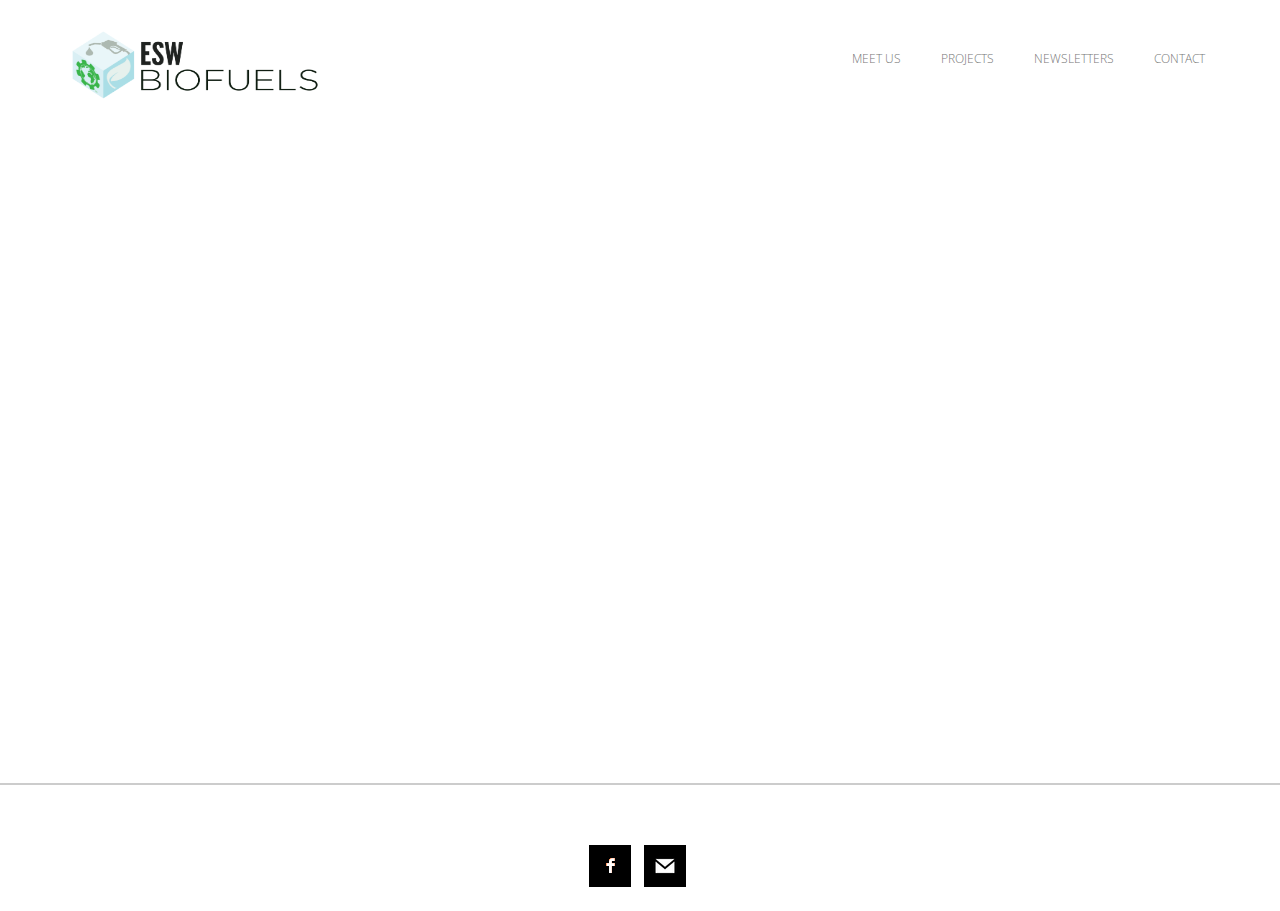
<file: bi.html>
<!DOCTYPE html>
<html lang="en">
    <head>
        <title>Bioenergy Implementation</title>
        <meta name="keywords" content="" />
        <meta name="description" content="" />
<!--

Urbanic Template

http://www.templatemo.com/tm-395-urbanic

-->
        <meta charset="UTF-8">
        <meta name="viewport" content="width=device-width, initial-scale=1.0">
        <!--<link rel="shortcut icon" href="PUT YOUR FAVICON HERE">-->
        
        <!-- Google Web Font Embed -->
        <link href='http://fonts.googleapis.com/css?family=Open+Sans:400,300,300italic,400italic,600,600italic,700,700italic,800,800italic' rel='stylesheet' type='text/css'>
        
        <!-- Bootstrap core CSS -->
        <link href="css/bootstrap.css" rel='stylesheet' type='text/css'>


        <!-- Custom styles for this template -->
        <link href="js/colorbox/colorbox.css"  rel='stylesheet' type='text/css'>
        <link href="css/templatemo_style.css"  rel='stylesheet' type='text/css'>


        <!-- HTML5 shim and Respond.js IE8 support of HTML5 elements and media queries -->
        <!--[if lt IE 9]>
          <script src="https://oss.maxcdn.com/libs/html5shiv/3.7.0/html5shiv.js"></script>
          <script src="https://oss.maxcdn.com/libs/respond.js/1.3.0/respond.min.js"></script>
        <![endif]-->
    </head>
    
    <body>

        <!--<div class="templatemo-top-bar" id="templatemo-top">
            <div class="container">
                <div class="subheader">
                    <div id="phone" class="pull-left">
                            <img src="images/phone.png" alt="phone"/>
                            090-080-0110
                    </div> 
                    <div id="email" class="pull-right">
                            <img src="images/email.png" alt="email"/>
                            info@company.com
                    </div>
                </div>
            </div>
        </div>-->
        <div class="templatemo-top-menu">
            <div class="container">
                <!-- Static navbar -->
                <div class="navbar navbar-default" role="navigation">
                    <div class="container">
                        <div class="navbar-header">
                                <button type="button" class="navbar-toggle" data-toggle="collapse" data-target=".navbar-collapse">
                                <span class="sr-only">Toggle navigation</span>
                                <span class="icon-bar"></span>
                                <span class="icon-bar"></span>
                                <span class="icon-bar"></span>
                                </button>
                                <a href="index.html" class="navbar-brand"><img src="images/eswbiofuels_logo2.png" alt="Urbanic Template" title="Urbanic Template" width="250" height="70"/></a>
                        </div>
                        <div class="navbar-collapse collapse" id="templatemo-nav-bar">
                            <ul class="nav navbar-nav navbar-right" style="margin-top: 40px;">
                                <li><a href="meetus.html">MEET US</a></li>
                                <li><a rel="nofollow" href="projects.html" 
                                        class="external-link" target="_parent">PROJECTS</a></li>
                                <li><a rel="nofollow" href="https://drive.google.com/folderview?id=0B9MjY1DA6tk5eU5RSndIZmNMaGM&usp=sharing" 
                                        class="external-link" target="_parent">NEWSLETTERS</a></li>
                                <li><a rel="nofollow" href="http://goo.gl/forms/i6sugMZjjf" 
                                        class="external-link" target="_parent">CONTACT</a></li>
                                
                            </ul>
                        </div><!--/.nav-collapse -->
                    </div><!--/.container-fluid -->
                </div><!--/.navbar -->
            </div> <!-- /container -->
        </div>

<center>
<iframe src="https://docs.google.com/presentation/d/1gY4o0OcM-loPujkjD9ekqpOQCzSphFuyfy1DBKq133E/embed?start=true&loop=true&delayms=10000" frameborder="0" width="960" height="569" allowfullscreen="true" mozallowfullscreen="true" webkitallowfullscreen="true"></iframe>
</center>

         <div class="templatemo-footer" >
            <div class="container">
                <div class="row">
                    <div class="text-center">

                        <div class="footer_container">
                            <ul class="list-inline">
                                <li>
                                    <a href="https://facebook.com/eswbiofuels">
                                        <span class="social-icon-fb"></span>
                                    </a>
                                </li>
                                <li>
                                    <a href="mailto:eswbiofuels@gmail.com">
                                        <span class="social-icon-email"></span>
                                    </a>
                                </li>
                            </ul>
                        </div>
                    </div>
                </div>
            </div>
        </div>
</file>
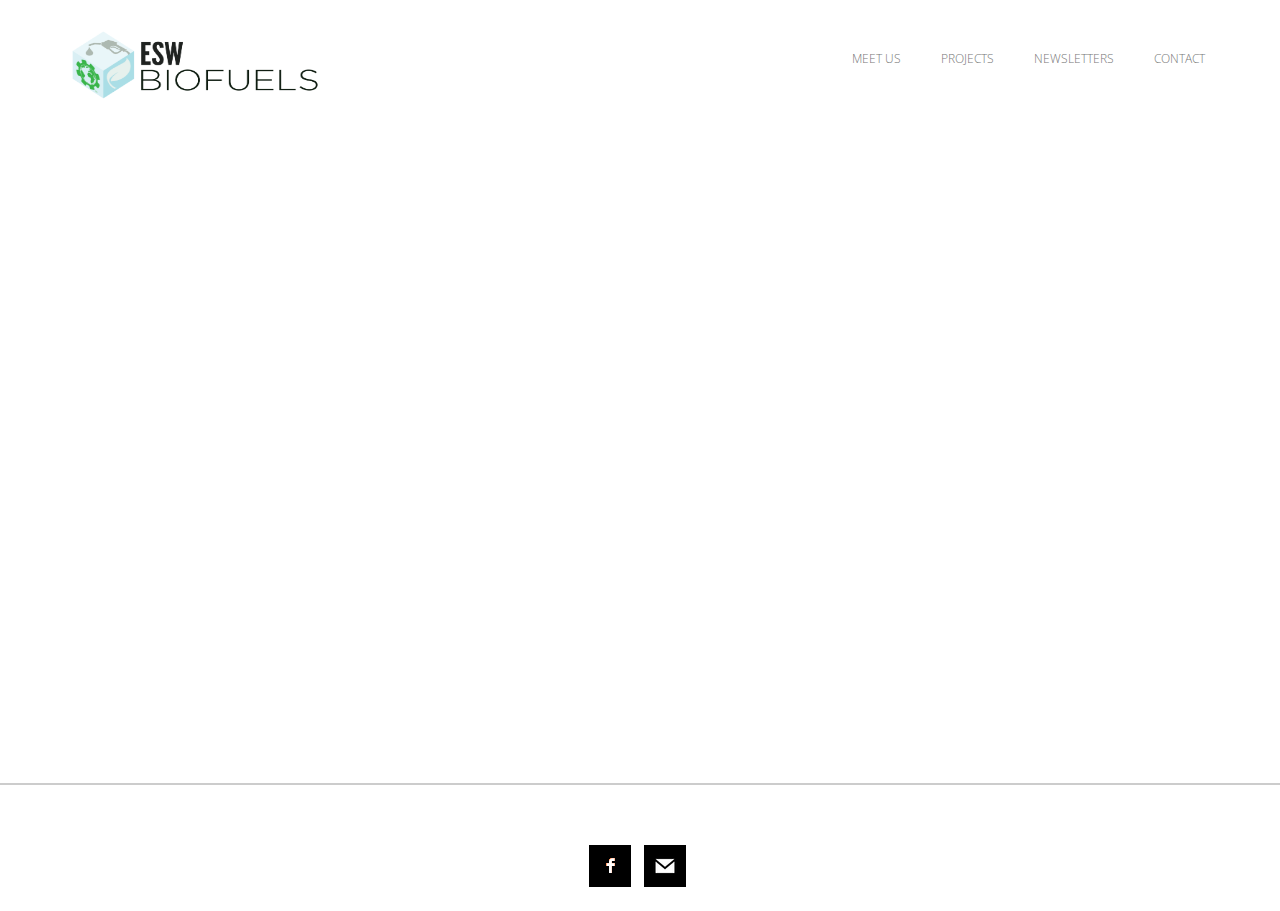
<file: bo.html>
<!DOCTYPE html>
<html lang="en">
    <head>
        <title>Business and Outreach</title>
        <meta name="keywords" content="" />
        <meta name="description" content="" />
<!--

Urbanic Template

http://www.templatemo.com/tm-395-urbanic

-->
        <meta charset="UTF-8">
        <meta name="viewport" content="width=device-width, initial-scale=1.0">
        <!--<link rel="shortcut icon" href="PUT YOUR FAVICON HERE">-->
        
        <!-- Google Web Font Embed -->
        <link href='http://fonts.googleapis.com/css?family=Open+Sans:400,300,300italic,400italic,600,600italic,700,700italic,800,800italic' rel='stylesheet' type='text/css'>
        
        <!-- Bootstrap core CSS -->
        <link href="css/bootstrap.css" rel='stylesheet' type='text/css'>


        <!-- Custom styles for this template -->
        <link href="js/colorbox/colorbox.css"  rel='stylesheet' type='text/css'>
        <link href="css/templatemo_style.css"  rel='stylesheet' type='text/css'>


        <!-- HTML5 shim and Respond.js IE8 support of HTML5 elements and media queries -->
        <!--[if lt IE 9]>
          <script src="https://oss.maxcdn.com/libs/html5shiv/3.7.0/html5shiv.js"></script>
          <script src="https://oss.maxcdn.com/libs/respond.js/1.3.0/respond.min.js"></script>
        <![endif]-->
    </head>
    
    <body>

        <!--<div class="templatemo-top-bar" id="templatemo-top">
            <div class="container">
                <div class="subheader">
                    <div id="phone" class="pull-left">
                            <img src="images/phone.png" alt="phone"/>
                            090-080-0110
                    </div> 
                    <div id="email" class="pull-right">
                            <img src="images/email.png" alt="email"/>
                            info@company.com
                    </div>
                </div>
            </div>
        </div>-->
        <div class="templatemo-top-menu">
            <div class="container">
                <!-- Static navbar -->
                <div class="navbar navbar-default" role="navigation">
                    <div class="container">
                        <div class="navbar-header">
                                <button type="button" class="navbar-toggle" data-toggle="collapse" data-target=".navbar-collapse">
                                <span class="sr-only">Toggle navigation</span>
                                <span class="icon-bar"></span>
                                <span class="icon-bar"></span>
                                <span class="icon-bar"></span>
                                </button>
                                <a href="index.html" class="navbar-brand"><img src="images/eswbiofuels_logo2.png" alt="Urbanic Template" title="Urbanic Template" width="250" height="70"/></a>
                        </div>
                        <div class="navbar-collapse collapse" id="templatemo-nav-bar">
                            <ul class="nav navbar-nav navbar-right" style="margin-top: 40px;">
                                <li><a href="meetus.html">MEET US</a></li>
                                <li><a rel="nofollow" href="projects.html" 
                                        class="external-link" target="_parent">PROJECTS</a></li>
                                <li><a rel="nofollow" href="https://drive.google.com/folderview?id=0B9MjY1DA6tk5eU5RSndIZmNMaGM&usp=sharing" 
                                        class="external-link" target="_parent">NEWSLETTERS</a></li>
                                <li><a rel="nofollow" href="http://goo.gl/forms/i6sugMZjjf" 
                                        class="external-link" target="_parent">CONTACT</a></li>
                                
                            </ul>
                        </div><!--/.nav-collapse -->
                    </div><!--/.container-fluid -->
                </div><!--/.navbar -->
            </div> <!-- /container -->
        </div>

<center>
<iframe src="https://docs.google.com/presentation/d/1eWhCilvITNqZ3kS41nrjBXBde47cWI2usnPTyGTB_Yw/embed?start=true&loop=true&delayms=10000" frameborder="0" width="960" height="569" allowfullscreen="true" mozallowfullscreen="true" webkitallowfullscreen="true"></iframe></center>

         <div class="templatemo-footer" >
            <div class="container">
                <div class="row">
                    <div class="text-center">

                        <div class="footer_container">
                            <ul class="list-inline">
                                <li>
                                    <a href="https://facebook.com/eswbiofuels">
                                        <span class="social-icon-fb"></span>
                                    </a>
                                </li>
                                <li>
                                    <a href="mailto:eswbiofuels@gmail.com">
                                        <span class="social-icon-email"></span>
                                    </a>
                                </li>
                            </ul>
                        </div>
                    </div>
                </div>
            </div>
        </div>
</file>
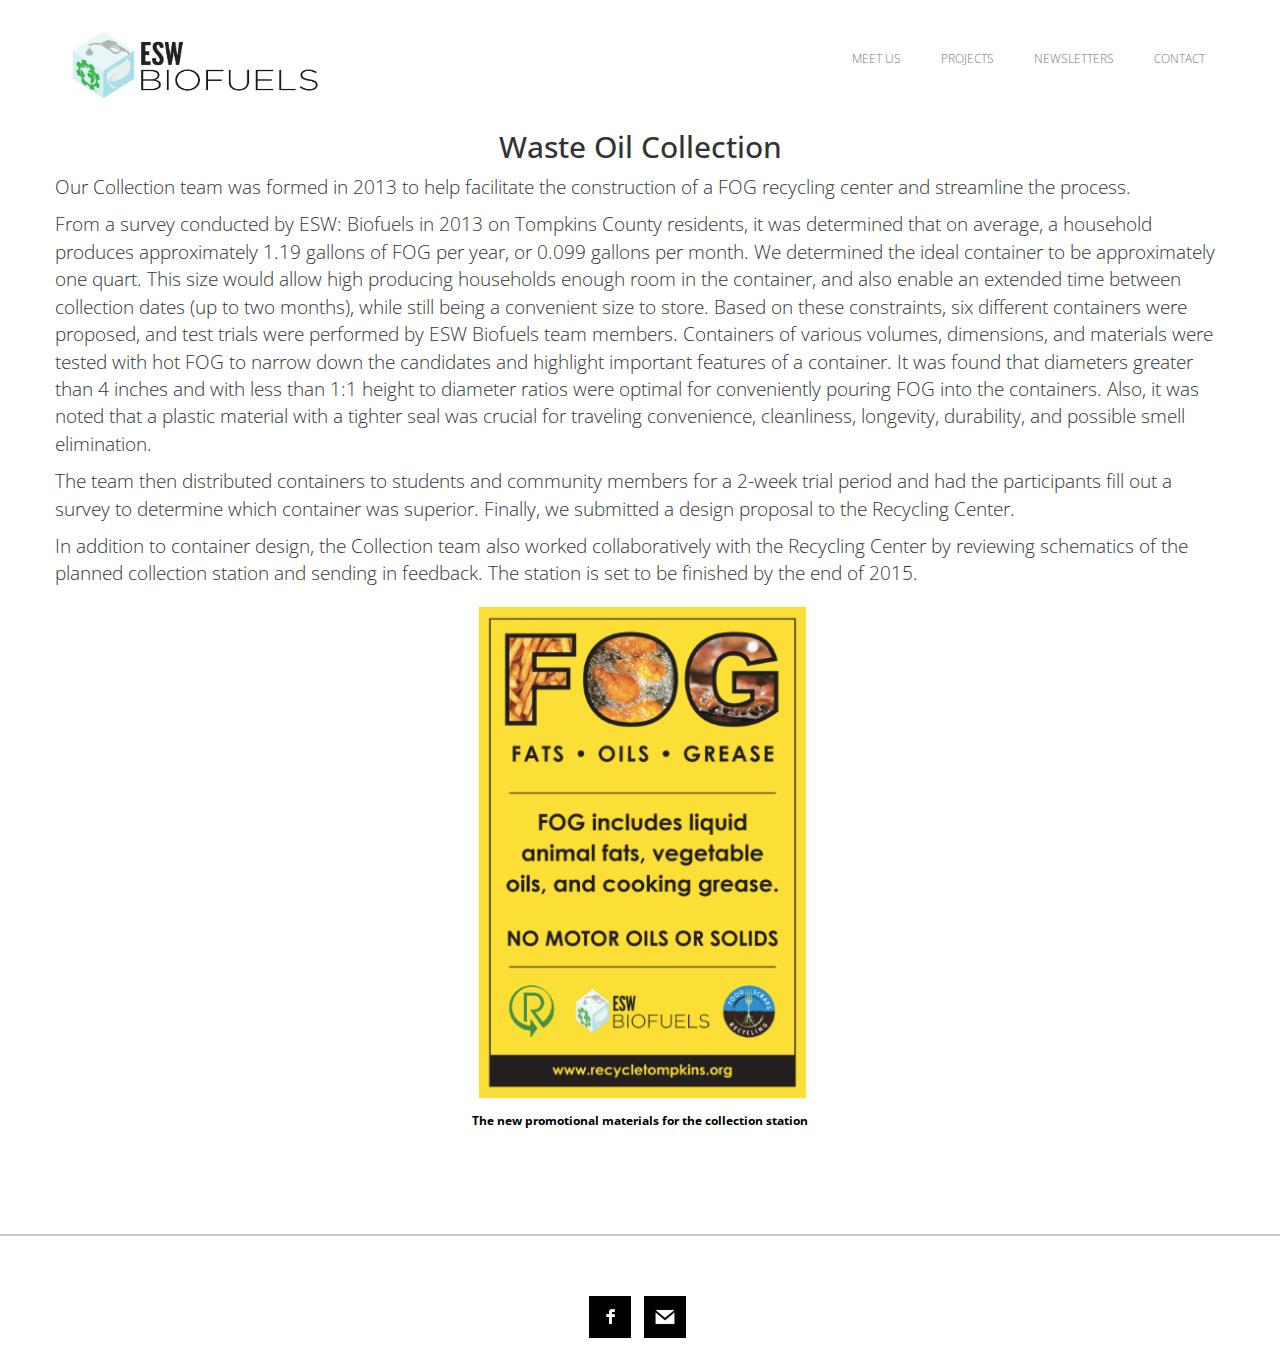
<file: collection.html>
<!DOCTYPE html>
<html lang="en">
    <head>
        <title>Collection</title>
        <meta name="keywords" content="" />
        <meta name="description" content="" />
<!--

Urbanic Template

http://www.templatemo.com/tm-395-urbanic

-->
        <meta charset="UTF-8">
        <meta name="viewport" content="width=device-width, initial-scale=1.0">
        <!--<link rel="shortcut icon" href="PUT YOUR FAVICON HERE">-->
        
        <!-- Google Web Font Embed -->
        <link href='http://fonts.googleapis.com/css?family=Open+Sans:400,300,300italic,400italic,600,600italic,700,700italic,800,800italic' rel='stylesheet' type='text/css'>
        
        <!-- Bootstrap core CSS -->
        <link href="css/bootstrap.css" rel='stylesheet' type='text/css'>


        <!-- Custom styles for this template -->
        <link href="js/colorbox/colorbox.css"  rel='stylesheet' type='text/css'>
        <link href="css/templatemo_style.css"  rel='stylesheet' type='text/css'>


        <!-- HTML5 shim and Respond.js IE8 support of HTML5 elements and media queries -->
        <!--[if lt IE 9]>
          <script src="https://oss.maxcdn.com/libs/html5shiv/3.7.0/html5shiv.js"></script>
          <script src="https://oss.maxcdn.com/libs/respond.js/1.3.0/respond.min.js"></script>
        <![endif]-->
    </head>
    
    <body>

        <!--<div class="templatemo-top-bar" id="templatemo-top">
            <div class="container">
                <div class="subheader">
                    <div id="phone" class="pull-left">
                            <img src="images/phone.png" alt="phone"/>
                            090-080-0110
                    </div> 
                    <div id="email" class="pull-right">
                            <img src="images/email.png" alt="email"/>
                            info@company.com
                    </div>
                </div>
            </div>
        </div>-->
        <div class="templatemo-top-menu">
            <div class="container">
                <!-- Static navbar -->
                <div class="navbar navbar-default" role="navigation">
                    <div class="container">
                        <div class="navbar-header">
                                <button type="button" class="navbar-toggle" data-toggle="collapse" data-target=".navbar-collapse">
                                <span class="sr-only">Toggle navigation</span>
                                <span class="icon-bar"></span>
                                <span class="icon-bar"></span>
                                <span class="icon-bar"></span>
                                </button>
                                <a href="index.html" class="navbar-brand"><img src="images/eswbiofuels_logo2.png" alt="Urbanic Template" title="Urbanic Template" width="250" height="70"/></a>
                        </div>
                        <div class="navbar-collapse collapse" id="templatemo-nav-bar">
                            <ul class="nav navbar-nav navbar-right" style="margin-top: 40px;">
                                <li><a href="meetus.html">MEET US</a></li>
                                <li><a rel="nofollow" href="projects.html" 
                                        class="external-link" target="_parent">PROJECTS</a></li>
                                <li><a rel="nofollow" href="https://drive.google.com/folderview?id=0B9MjY1DA6tk5eU5RSndIZmNMaGM&usp=sharing" 
                                        class="external-link" target="_parent">NEWSLETTERS</a></li>
                                <li><a rel="nofollow" href="http://goo.gl/forms/i6sugMZjjf" 
                                        class="external-link" target="_parent">CONTACT</a></li>
                                
                            </ul>
                        </div><!--/.nav-collapse -->
                    </div><!--/.container-fluid -->
                </div><!--/.navbar -->
            </div> <!-- /container -->
        </div>

   <div class="container">
                <div class="row">
                    <div class="text-center">
                    <h2> Waste Oil Collection </h2>
                    </div>
<p style="font-size:160%"> Our Collection team was formed in 2013 to help facilitate the construction of a FOG recycling center and streamline the process.
</p>
<p style="font-size:160%">
From a survey conducted by ESW: Biofuels in 2013 on Tompkins County residents, it was determined that on average, a household produces approximately 1.19 gallons of FOG per year, or 0.099 gallons per month. We determined the ideal container to be approximately one quart. This size would allow high producing households enough room in the container, and also enable an extended time between collection dates (up to two months), while still being a convenient size to store.

Based on these constraints, six different containers were proposed, and test trials were performed by ESW Biofuels team members. Containers of various volumes, dimensions, and materials were tested with hot FOG to narrow down the candidates and highlight important features of a container. It was found that diameters greater than 4 inches and with less than 1:1 height to diameter ratios were optimal for conveniently pouring FOG into the containers. Also, it was noted that a plastic material with a tighter seal was crucial for traveling convenience, cleanliness, longevity, durability, and possible smell elimination.
</p>

<p style="font-size:160%">The team then distributed containers to students and community members for a 2-week trial period and had the participants fill out a survey to determine which container was superior. Finally, we submitted a design proposal to the Recycling Center. </p>


<p style="font-size:160%">In addition to container design, the Collection team also worked collaboratively with the Recycling Center by reviewing schematics of the planned collection station and sending in feedback. The station is set to be finished by the end of 2015.</p>
<center>
<div id="container">
    <a href="#">
        <figure>
            <img src="images/fog.png" height="500px" />
            <figcaption>The new promotional materials for the collection station</figcaption>
        </figure>
    </a>
</div>
</center>

                </div>
            </div>

         <div class="templatemo-footer" >
            <div class="container">
                <div class="row">
                    <div class="text-center">

                        <div class="footer_container">
                            <ul class="list-inline">
                                <li>
                                    <a href="https://facebook.com/eswbiofuels">
                                        <span class="social-icon-fb"></span>
                                    </a>
                                </li>
                                <li>
                                    <a href="mailto:eswbiofuels@gmail.com">
                                        <span class="social-icon-email"></span>
                                    </a>
                                </li>
                            </ul>
                        </div>
                    </div>
                </div>
            </div>
        </div>
</file>
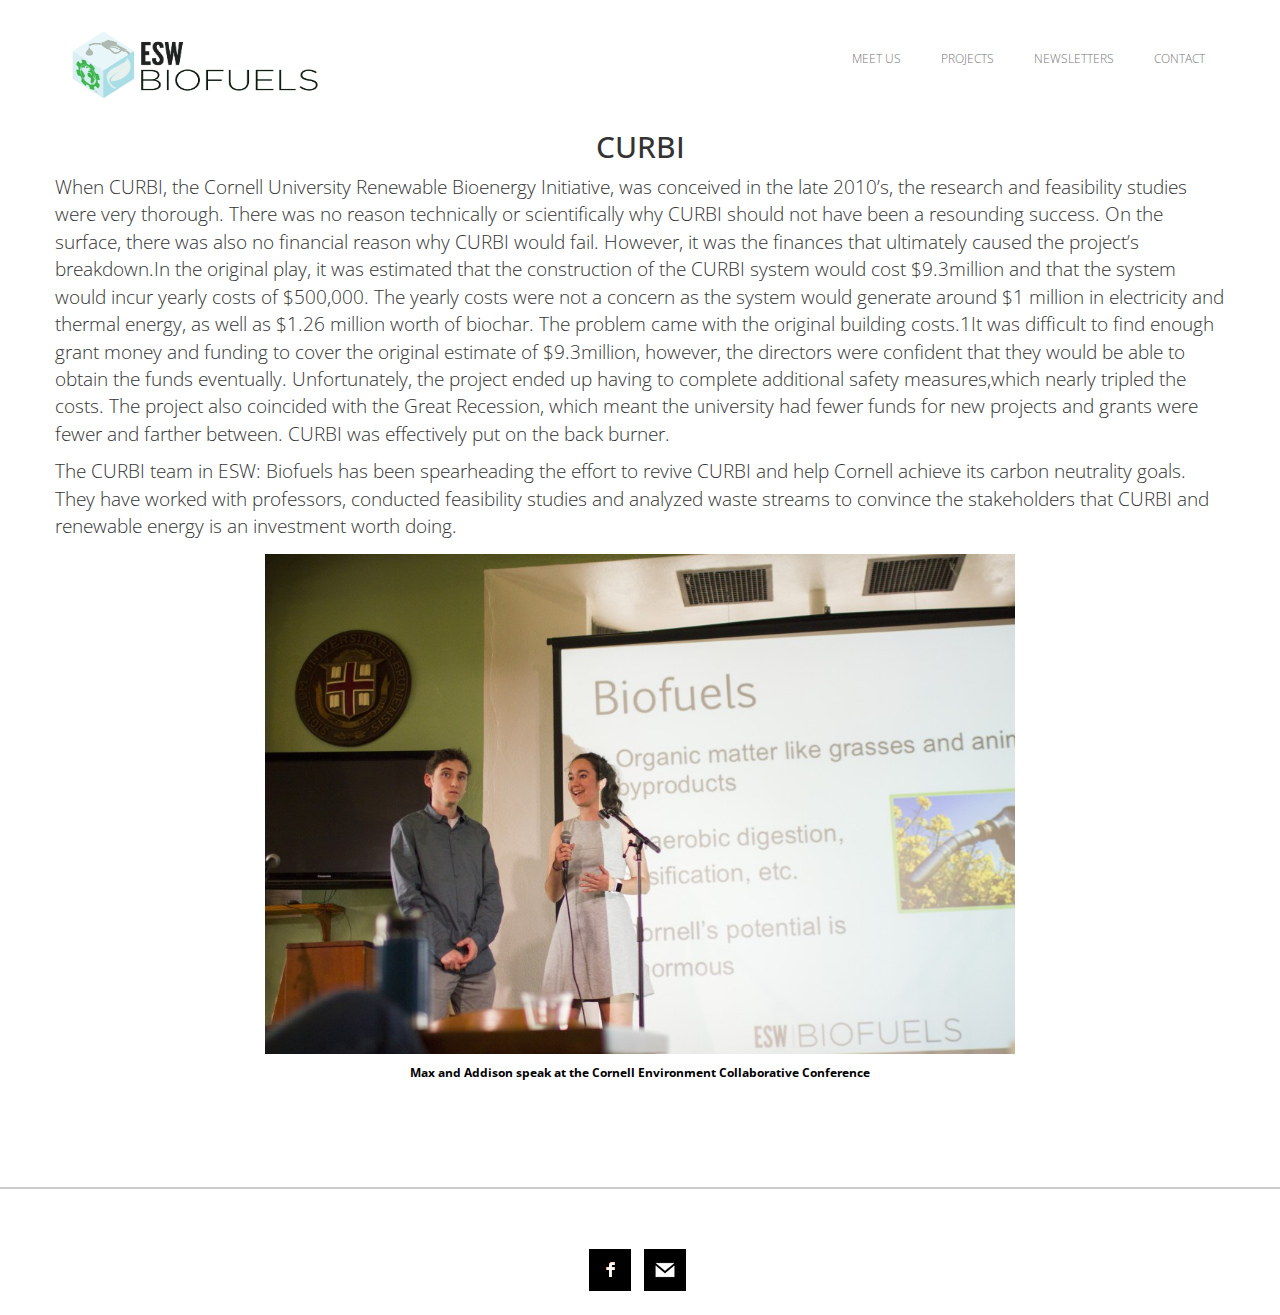
<file: curbi.html>
<!DOCTYPE html>
<html lang="en">
    <head>
        <title>CURBI</title>
        <meta name="keywords" content="" />
        <meta name="description" content="" />
<!--

Urbanic Template

http://www.templatemo.com/tm-395-urbanic

-->
        <meta charset="UTF-8">
        <meta name="viewport" content="width=device-width, initial-scale=1.0">
        <!--<link rel="shortcut icon" href="PUT YOUR FAVICON HERE">-->
        
        <!-- Google Web Font Embed -->
        <link href='http://fonts.googleapis.com/css?family=Open+Sans:400,300,300italic,400italic,600,600italic,700,700italic,800,800italic' rel='stylesheet' type='text/css'>
        
        <!-- Bootstrap core CSS -->
        <link href="css/bootstrap.css" rel='stylesheet' type='text/css'>


        <!-- Custom styles for this template -->
        <link href="js/colorbox/colorbox.css"  rel='stylesheet' type='text/css'>
        <link href="css/templatemo_style.css"  rel='stylesheet' type='text/css'>


        <!-- HTML5 shim and Respond.js IE8 support of HTML5 elements and media queries -->
        <!--[if lt IE 9]>
          <script src="https://oss.maxcdn.com/libs/html5shiv/3.7.0/html5shiv.js"></script>
          <script src="https://oss.maxcdn.com/libs/respond.js/1.3.0/respond.min.js"></script>
        <![endif]-->
    </head>
    
    <body>

        <!--<div class="templatemo-top-bar" id="templatemo-top">
            <div class="container">
                <div class="subheader">
                    <div id="phone" class="pull-left">
                            <img src="images/phone.png" alt="phone"/>
                            090-080-0110
                    </div> 
                    <div id="email" class="pull-right">
                            <img src="images/email.png" alt="email"/>
                            info@company.com
                    </div>
                </div>
            </div>
        </div>-->
        <div class="templatemo-top-menu">
            <div class="container">
                <!-- Static navbar -->
                <div class="navbar navbar-default" role="navigation">
                    <div class="container">
                        <div class="navbar-header">
                                <button type="button" class="navbar-toggle" data-toggle="collapse" data-target=".navbar-collapse">
                                <span class="sr-only">Toggle navigation</span>
                                <span class="icon-bar"></span>
                                <span class="icon-bar"></span>
                                <span class="icon-bar"></span>
                                </button>
                                <a href="index.html" class="navbar-brand"><img src="images/eswbiofuels_logo2.png" alt="Urbanic Template" title="Urbanic Template" width="250" height="70"/></a>
                        </div>
                        <div class="navbar-collapse collapse" id="templatemo-nav-bar">
                            <ul class="nav navbar-nav navbar-right" style="margin-top: 40px;">
                                <li><a href="meetus.html">MEET US</a></li>
                                <li><a rel="nofollow" href="projects.html" 
                                        class="external-link" target="_parent">PROJECTS</a></li>
                                <li><a rel="nofollow" href="https://drive.google.com/folderview?id=0B9MjY1DA6tk5eU5RSndIZmNMaGM&usp=sharing" 
                                        class="external-link" target="_parent">NEWSLETTERS</a></li>
                                <li><a rel="nofollow" href="http://goo.gl/forms/i6sugMZjjf" 
                                        class="external-link" target="_parent">CONTACT</a></li>
                                
                            </ul>
                        </div><!--/.nav-collapse -->
                    </div><!--/.container-fluid -->
                </div><!--/.navbar -->
            </div> <!-- /container -->
        </div>

   <div class="container">
                <div class="row">
                    <div class="text-center">
                    <h2> CURBI </h2>
                    </div>
<p style="font-size:160%"> When CURBI, the Cornell University Renewable Bioenergy Initiative, was conceived in the late 2010’s, the research and feasibility studies were very thorough. There was no reason technically or scientifically why  CURBI should not have been a resounding success. On the surface, there was also no financial reason why CURBI would fail. However, it was the finances that ultimately caused the project’s breakdown.In the original play, it was estimated that the construction of the CURBI system would cost $9.3million and that the system would incur yearly costs of $500,000. The yearly costs were not a concern as the system would generate around $1 million in electricity and thermal energy, as well as $1.26 million worth of biochar. The problem came with the  original building costs.1It was difficult to find enough grant money and funding to cover the original estimate of $9.3million, however, the directors were confident that they would be able to obtain the funds eventually. Unfortunately, the project ended up having to complete additional safety measures,which nearly tripled the costs. The project also coincided with the Great Recession, which meant the university had fewer funds for new projects and grants were fewer and farther between. CURBI was effectively put on the back burner.
</p>
<p style="font-size:160%">
The CURBI team in ESW: Biofuels has been spearheading the effort to revive CURBI and help Cornell achieve its carbon neutrality goals. They have worked with professors, conducted feasibility studies and analyzed waste streams to convince the stakeholders that CURBI and renewable energy is an investment worth doing.</p>
<center>
<div id="container">
    <a href="#">
        <figure>
            <img src="images/speaking.jpg" height="500px" />
            <figcaption>Max and Addison speak at the Cornell Environment Collaborative Conference</figcaption>
        </figure>
    </a>
</div>
</center>

                </div>
            </div>


         <div class="templatemo-footer" >
            <div class="container">
                <div class="row">
                    <div class="text-center">

                        <div class="footer_container">
                            <ul class="list-inline">
                                <li>
                                    <a href="https://facebook.com/eswbiofuels">
                                        <span class="social-icon-fb"></span>
                                    </a>
                                </li>
                                <li>
                                    <a href="mailto:eswbiofuels@gmail.com">
                                        <span class="social-icon-email"></span>
                                    </a>
                                </li>
                            </ul>
                        </div>
                    </div>
                </div>
            </div>
        </div>
</file>
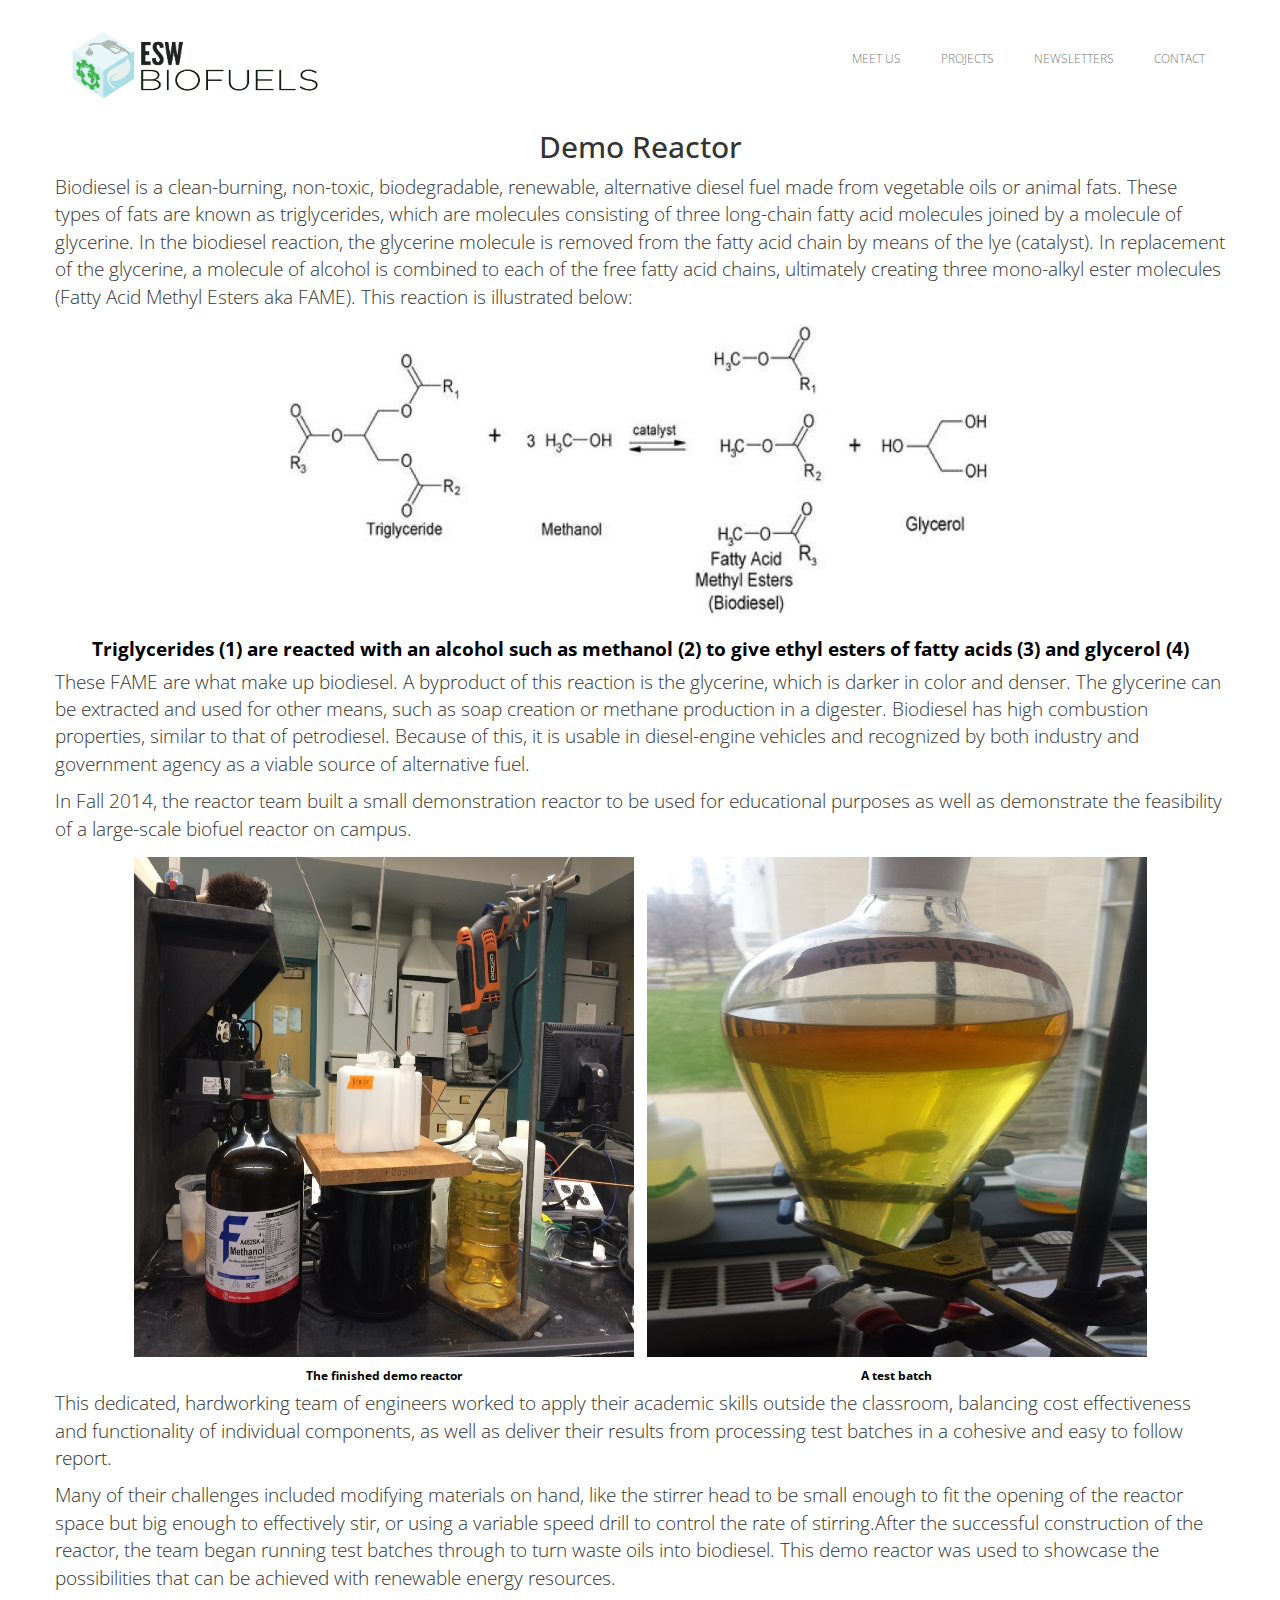
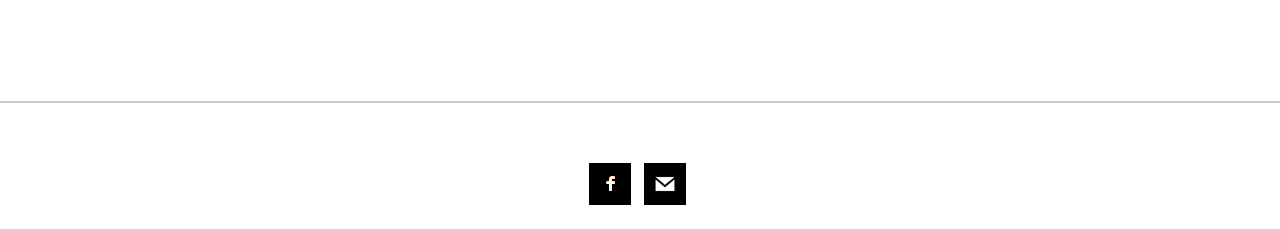
<file: demoreactor.html>
<!DOCTYPE html>
<html lang="en">
    <head>
        <title>Demo Reactor</title>
        <meta name="keywords" content="" />
        <meta name="description" content="" />
<!--

Urbanic Template

http://www.templatemo.com/tm-395-urbanic

-->
        <meta charset="UTF-8">
        <meta name="viewport" content="width=device-width, initial-scale=1.0">
        <!--<link rel="shortcut icon" href="PUT YOUR FAVICON HERE">-->
        
        <!-- Google Web Font Embed -->
        <link href='http://fonts.googleapis.com/css?family=Open+Sans:400,300,300italic,400italic,600,600italic,700,700italic,800,800italic' rel='stylesheet' type='text/css'>
        
        <!-- Bootstrap core CSS -->
        <link href="css/bootstrap.css" rel='stylesheet' type='text/css'>


        <!-- Custom styles for this template -->
        <link href="js/colorbox/colorbox.css"  rel='stylesheet' type='text/css'>
        <link href="css/templatemo_style.css"  rel='stylesheet' type='text/css'>


        <!-- HTML5 shim and Respond.js IE8 support of HTML5 elements and media queries -->
        <!--[if lt IE 9]>
          <script src="https://oss.maxcdn.com/libs/html5shiv/3.7.0/html5shiv.js"></script>
          <script src="https://oss.maxcdn.com/libs/respond.js/1.3.0/respond.min.js"></script>
        <![endif]-->
    </head>
    
    <body>

        <!--<div class="templatemo-top-bar" id="templatemo-top">
            <div class="container">
                <div class="subheader">
                    <div id="phone" class="pull-left">
                            <img src="images/phone.png" alt="phone"/>
                            090-080-0110
                    </div> 
                    <div id="email" class="pull-right">
                            <img src="images/email.png" alt="email"/>
                            info@company.com
                    </div>
                </div>
            </div>
        </div>-->
        <div class="templatemo-top-menu">
            <div class="container">
                <!-- Static navbar -->
                <div class="navbar navbar-default" role="navigation">
                    <div class="container">
                        <div class="navbar-header">
                                <button type="button" class="navbar-toggle" data-toggle="collapse" data-target=".navbar-collapse">
                                <span class="sr-only">Toggle navigation</span>
                                <span class="icon-bar"></span>
                                <span class="icon-bar"></span>
                                <span class="icon-bar"></span>
                                </button>
                                <a href="index.html" class="navbar-brand"><img src="images/eswbiofuels_logo2.png" alt="Urbanic Template" title="Urbanic Template" width="250" height="70"/></a>
                        </div>
                        <div class="navbar-collapse collapse" id="templatemo-nav-bar">
                            <ul class="nav navbar-nav navbar-right" style="margin-top: 40px;">
                                <li><a href="meetus.html">MEET US</a></li>
                                <li><a rel="nofollow" href="projects.html" 
                                        class="external-link" target="_parent">PROJECTS</a></li>
                                <li><a rel="nofollow" href="https://drive.google.com/folderview?id=0B9MjY1DA6tk5eU5RSndIZmNMaGM&usp=sharing" 
                                        class="external-link" target="_parent">NEWSLETTERS</a></li>
                                <li><a rel="nofollow" href="http://goo.gl/forms/i6sugMZjjf" 
                                        class="external-link" target="_parent">CONTACT</a></li>
                                
                            </ul>
                        </div><!--/.nav-collapse -->
                    </div><!--/.container-fluid -->
                </div><!--/.navbar -->
            </div> <!-- /container -->
        </div>

   <div class="container">
                <div class="row">
                    <div class="text-center">
                    <h2> Demo Reactor </h2>
                    </div>
<p style="font-size:160%"> Biodiesel is a clean-burning, non-toxic, biodegradable, renewable, alternative diesel fuel made from vegetable oils or animal fats. These types of fats are known as triglycerides, which are molecules consisting of three long-chain fatty acid molecules joined by a molecule of glycerine. In the biodiesel reaction, the glycerine molecule is removed from the fatty acid chain by means of the lye (catalyst). In replacement of the glycerine, a molecule of alcohol is combined to each of the free fatty acid chains, ultimately creating three mono-alkyl ester molecules (Fatty Acid Methyl Esters aka FAME). This reaction is illustrated below:
</p>
<center>
<figure>
    <img align="center" src='images/orgoeq.png' width="700px" />
    <figcaption style="font-size:160%"> Triglycerides (1) are reacted with an alcohol such as methanol (2) to give ethyl esters of fatty acids (3) and glycerol (4)</figcaption>
</figure>
</center>

<p style="font-size:160%">
These FAME are what make up biodiesel. A byproduct of this reaction is the glycerine, which is darker in color and denser. The glycerine can be extracted and used for other means, such as soap creation or methane production in a digester. Biodiesel has high combustion properties, similar to that of petrodiesel. Because of this, it is usable in diesel-engine vehicles and recognized by both industry and government agency as a viable source of alternative fuel.</p>

<p style="font-size:160%">In Fall 2014, the reactor team built a small demonstration reactor to be used for educational purposes as well as demonstrate the feasibility of a large-scale biofuel reactor on campus.</p>
<center>
<div id="container">
    <a href="#">
        <figure>
            <img src="images/demoreactor.png" width="500px" height="500px" />
            <figcaption>The finished demo reactor</figcaption>
        </figure>
    </a>
    <a href="#">
        <figure>
             <img src="images/testbatch.jpg" width="500px" height="500px" />
            <figcaption>A test batch</figcaption>
        </figure>
    </a>
</div>
</center>


<p style="font-size:160%">This dedicated, hardworking team of engineers worked to apply their academic skills outside the classroom, balancing cost effectiveness and functionality of individual components, as well as deliver their results from processing test batches in a cohesive and easy to follow report.</p>


<p style="font-size:160%"> Many of their challenges included modifying materials on hand, like the stirrer head to be small enough to fit the opening of the reactor space but big enough to effectively stir, or using a variable speed drill to control the rate of stirring.After the successful construction of the reactor, the team began running test batches through to turn waste oils into biodiesel. This demo reactor was used to showcase the possibilities that can be achieved with renewable energy resources.</p>



                </div>
            </div>


         <div class="templatemo-footer" >
            <div class="container">
                <div class="row">
                    <div class="text-center">

                        <div class="footer_container">
                            <ul class="list-inline">
                                <li>
                                    <a href="https://facebook.com/eswbiofuels">
                                        <span class="social-icon-fb"></span>
                                    </a>
                                </li>
                                <li>
                                    <a href="mailto:eswbiofuels@gmail.com">
                                        <span class="social-icon-email"></span>
                                    </a>
                                </li>
                            </ul>
                        </div>
                    </div>
                </div>
            </div>
        </div>
</file>
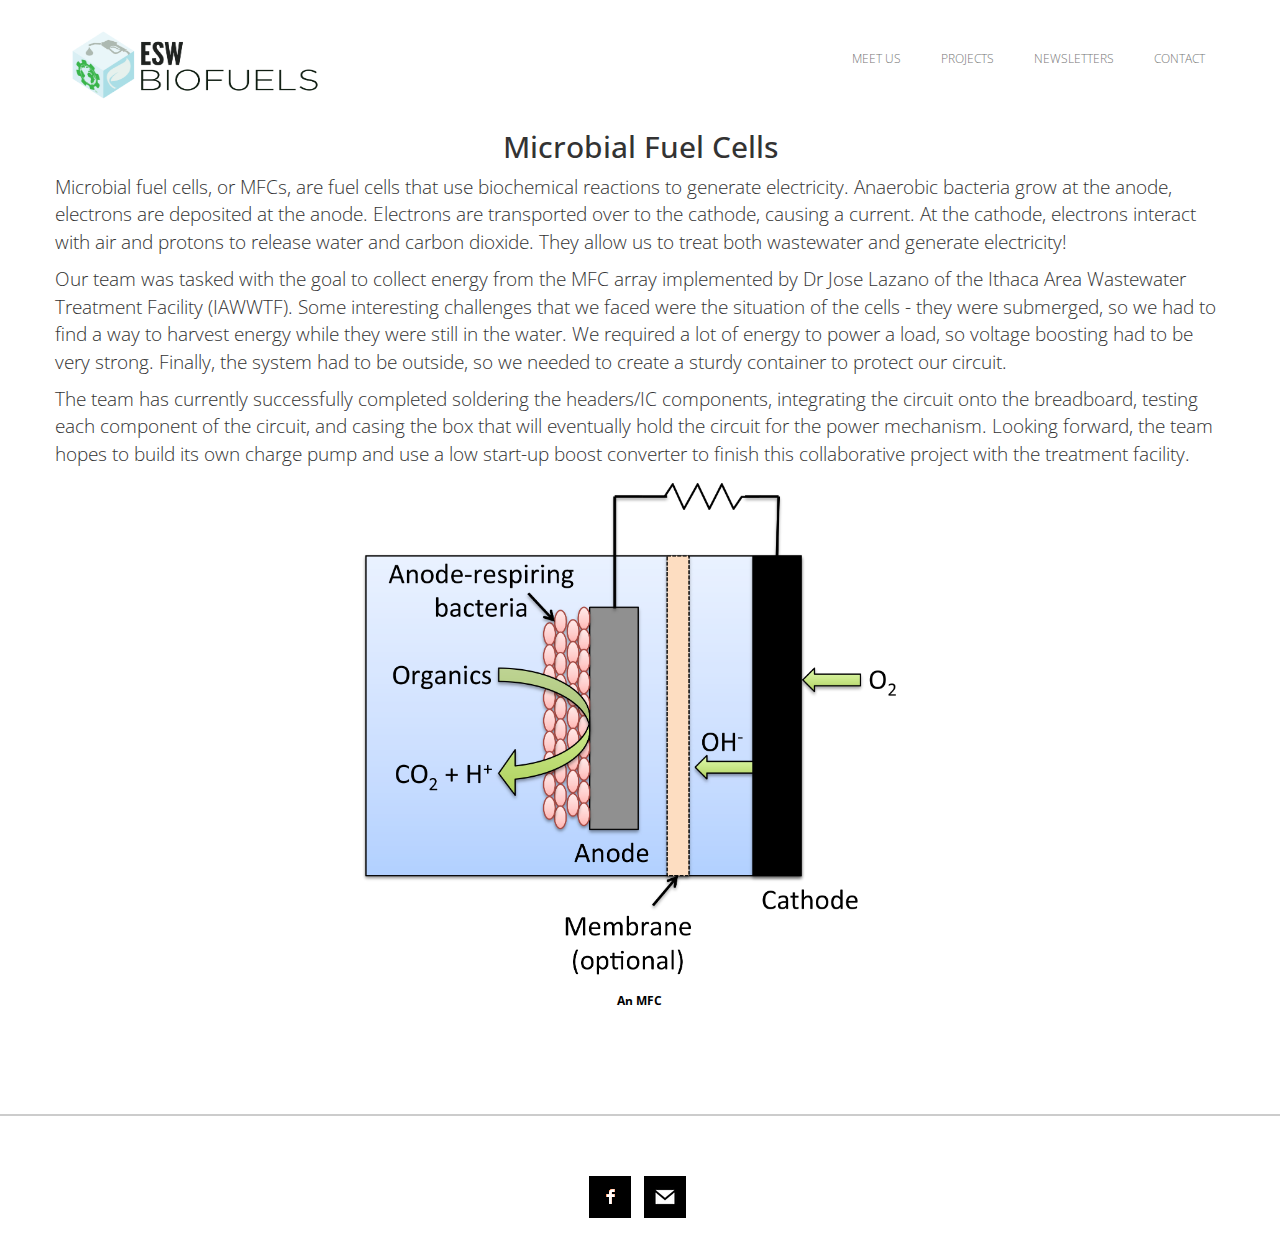
<file: mfc.html>
<!DOCTYPE html>
<html lang="en">
    <head>
        <title>MFCs</title>
        <meta name="keywords" content="" />
        <meta name="description" content="" />
<!--

Urbanic Template

http://www.templatemo.com/tm-395-urbanic

-->
        <meta charset="UTF-8">
        <meta name="viewport" content="width=device-width, initial-scale=1.0">
        <!--<link rel="shortcut icon" href="PUT YOUR FAVICON HERE">-->
        
        <!-- Google Web Font Embed -->
        <link href='http://fonts.googleapis.com/css?family=Open+Sans:400,300,300italic,400italic,600,600italic,700,700italic,800,800italic' rel='stylesheet' type='text/css'>
        
        <!-- Bootstrap core CSS -->
        <link href="css/bootstrap.css" rel='stylesheet' type='text/css'>


        <!-- Custom styles for this template -->
        <link href="js/colorbox/colorbox.css"  rel='stylesheet' type='text/css'>
        <link href="css/templatemo_style.css"  rel='stylesheet' type='text/css'>


        <!-- HTML5 shim and Respond.js IE8 support of HTML5 elements and media queries -->
        <!--[if lt IE 9]>
          <script src="https://oss.maxcdn.com/libs/html5shiv/3.7.0/html5shiv.js"></script>
          <script src="https://oss.maxcdn.com/libs/respond.js/1.3.0/respond.min.js"></script>
        <![endif]-->
    </head>
    
    <body>

        <!--<div class="templatemo-top-bar" id="templatemo-top">
            <div class="container">
                <div class="subheader">
                    <div id="phone" class="pull-left">
                            <img src="images/phone.png" alt="phone"/>
                            090-080-0110
                    </div> 
                    <div id="email" class="pull-right">
                            <img src="images/email.png" alt="email"/>
                            info@company.com
                    </div>
                </div>
            </div>
        </div>-->
        <div class="templatemo-top-menu">
            <div class="container">
                <!-- Static navbar -->
                <div class="navbar navbar-default" role="navigation">
                    <div class="container">
                        <div class="navbar-header">
                                <button type="button" class="navbar-toggle" data-toggle="collapse" data-target=".navbar-collapse">
                                <span class="sr-only">Toggle navigation</span>
                                <span class="icon-bar"></span>
                                <span class="icon-bar"></span>
                                <span class="icon-bar"></span>
                                </button>
                                <a href="index.html" class="navbar-brand"><img src="images/eswbiofuels_logo2.png" alt="Urbanic Template" title="Urbanic Template" width="250" height="70"/></a>
                        </div>
                        <div class="navbar-collapse collapse" id="templatemo-nav-bar">
                            <ul class="nav navbar-nav navbar-right" style="margin-top: 40px;">
                                <li><a href="meetus.html">MEET US</a></li>
                                <li><a rel="nofollow" href="projects.html" 
                                        class="external-link" target="_parent">PROJECTS</a></li>
                                <li><a rel="nofollow" href="https://drive.google.com/folderview?id=0B9MjY1DA6tk5eU5RSndIZmNMaGM&usp=sharing" 
                                        class="external-link" target="_parent">NEWSLETTERS</a></li>
                                <li><a rel="nofollow" href="http://goo.gl/forms/i6sugMZjjf" 
                                        class="external-link" target="_parent">CONTACT</a></li>
                                
                            </ul>
                        </div><!--/.nav-collapse -->
                    </div><!--/.container-fluid -->
                </div><!--/.navbar -->
            </div> <!-- /container -->
        </div>

   <div class="container">
                <div class="row">
                    <div class="text-center">
                    <h2> Microbial Fuel Cells </h2>
                    </div>
<p style="font-size:160%"> Microbial fuel cells, or MFCs, are fuel cells that use biochemical reactions to generate electricity. Anaerobic bacteria grow at the anode, electrons are deposited at the anode. Electrons are transported over to the cathode, causing a current. At the cathode, electrons interact with air and protons to release water and carbon dioxide. They allow us to treat both wastewater and generate electricity!
</p>
<p style="font-size:160%">
Our team was tasked with the goal to collect energy from the MFC array implemented by Dr Jose Lazano of the Ithaca Area Wastewater Treatment Facility (IAWWTF).

Some interesting challenges that we faced were the situation of the cells - they were submerged, so we had to find a way to harvest energy while they were still in the water. We required a lot of energy to power a load, so voltage boosting had to be very strong. Finally, the system had to be outside, so we needed to create a sturdy container to protect our circuit.
</p>

<p style="font-size:160%">The team has currently successfully completed soldering the headers/IC components, integrating the circuit onto the breadboard, testing each component of the circuit, and casing the box that will eventually hold the circuit for the power mechanism. Looking forward, the team hopes to build its own charge pump and use a low start-up boost converter to finish this collaborative project with the treatment facility.
 </p>

<center>
<div id="container">
    <a href="#">
        <figure>
            <img src="images/mfc.png" height="500px" />
            <figcaption>An MFC</figcaption>
        </figure>
    </a>
</div>
</center>

                </div>
            </div>

         <div class="templatemo-footer" >
            <div class="container">
                <div class="row">
                    <div class="text-center">

                        <div class="footer_container">
                            <ul class="list-inline">
                                <li>
                                    <a href="https://facebook.com/eswbiofuels">
                                        <span class="social-icon-fb"></span>
                                    </a>
                                </li>
                                <li>
                                    <a href="mailto:eswbiofuels@gmail.com">
                                        <span class="social-icon-email"></span>
                                    </a>
                                </li>
                            </ul>
                        </div>
                    </div>
                </div>
            </div>
        </div>
</file>
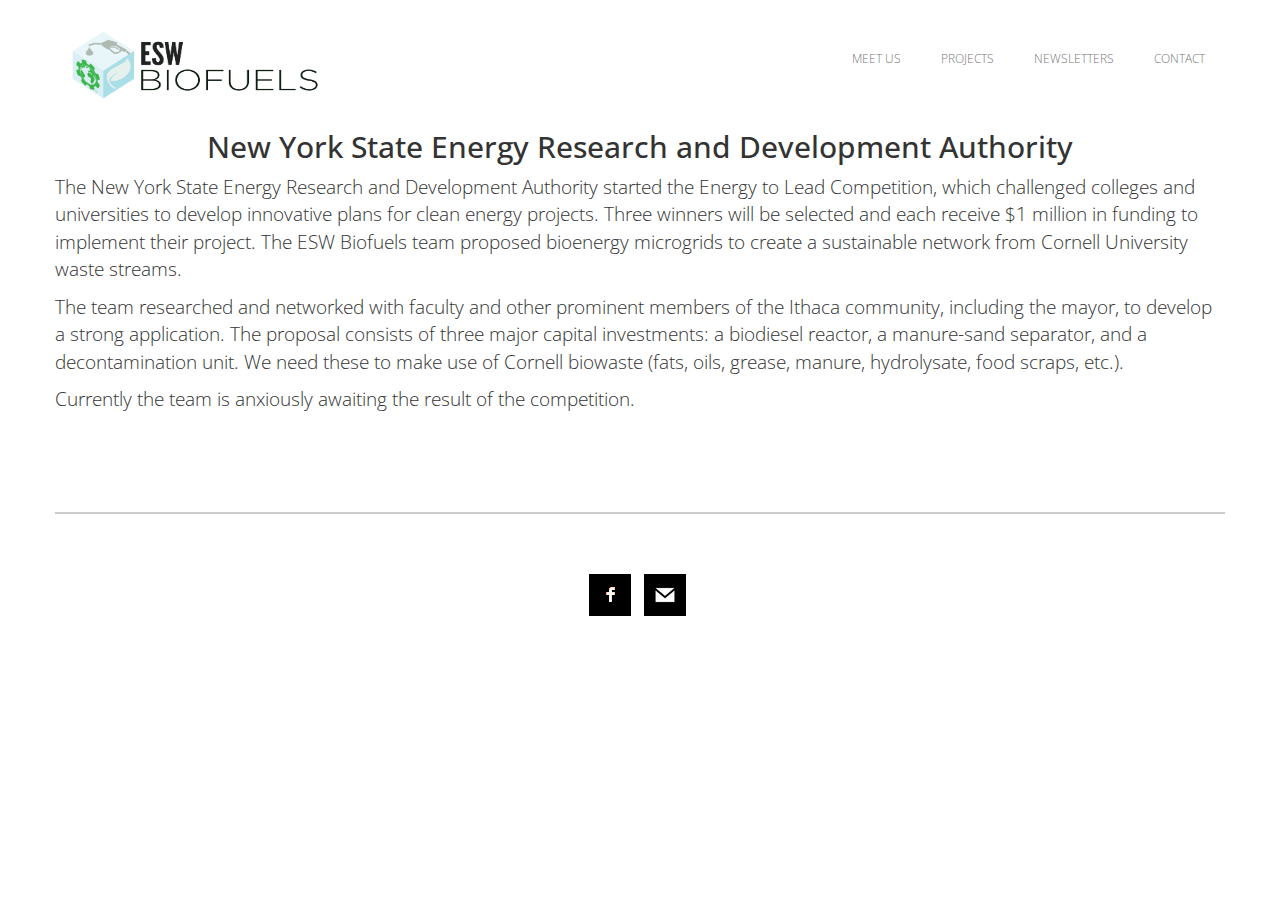
<file: nyserda.html>
<!DOCTYPE html>
<html lang="en">
    <head>
        <title>NYSERDA</title>
        <meta name="keywords" content="" />
        <meta name="description" content="" />
<!--

Urbanic Template

http://www.templatemo.com/tm-395-urbanic

-->
        <meta charset="UTF-8">
        <meta name="viewport" content="width=device-width, initial-scale=1.0">
        <!--<link rel="shortcut icon" href="PUT YOUR FAVICON HERE">-->
        
        <!-- Google Web Font Embed -->
        <link href='http://fonts.googleapis.com/css?family=Open+Sans:400,300,300italic,400italic,600,600italic,700,700italic,800,800italic' rel='stylesheet' type='text/css'>
        
        <!-- Bootstrap core CSS -->
        <link href="css/bootstrap.css" rel='stylesheet' type='text/css'>


        <!-- Custom styles for this template -->
        <link href="js/colorbox/colorbox.css"  rel='stylesheet' type='text/css'>
        <link href="css/templatemo_style.css"  rel='stylesheet' type='text/css'>


        <!-- HTML5 shim and Respond.js IE8 support of HTML5 elements and media queries -->
        <!--[if lt IE 9]>
          <script src="https://oss.maxcdn.com/libs/html5shiv/3.7.0/html5shiv.js"></script>
          <script src="https://oss.maxcdn.com/libs/respond.js/1.3.0/respond.min.js"></script>
        <![endif]-->
    </head>
    
    <body>

        <!--<div class="templatemo-top-bar" id="templatemo-top">
            <div class="container">
                <div class="subheader">
                    <div id="phone" class="pull-left">
                            <img src="images/phone.png" alt="phone"/>
                            090-080-0110
                    </div> 
                    <div id="email" class="pull-right">
                            <img src="images/email.png" alt="email"/>
                            info@company.com
                    </div>
                </div>
            </div>
        </div>-->
        <div class="templatemo-top-menu">
            <div class="container">
                <!-- Static navbar -->
                <div class="navbar navbar-default" role="navigation">
                    <div class="container">
                        <div class="navbar-header">
                                <button type="button" class="navbar-toggle" data-toggle="collapse" data-target=".navbar-collapse">
                                <span class="sr-only">Toggle navigation</span>
                                <span class="icon-bar"></span>
                                <span class="icon-bar"></span>
                                <span class="icon-bar"></span>
                                </button>
                                <a href="index.html" class="navbar-brand"><img src="images/eswbiofuels_logo2.png" alt="Urbanic Template" title="Urbanic Template" width="250" height="70"/></a>
                        </div>
                        <div class="navbar-collapse collapse" id="templatemo-nav-bar">
                            <ul class="nav navbar-nav navbar-right" style="margin-top: 40px;">
                                <li><a href="meetus.html">MEET US</a></li>
                                <li><a rel="nofollow" href="projects.html" 
                                        class="external-link" target="_parent">PROJECTS</a></li>
                                <li><a rel="nofollow" href="https://drive.google.com/folderview?id=0B9MjY1DA6tk5eU5RSndIZmNMaGM&usp=sharing" 
                                        class="external-link" target="_parent">NEWSLETTERS</a></li>
                                <li><a rel="nofollow" href="http://goo.gl/forms/i6sugMZjjf" 
                                        class="external-link" target="_parent">CONTACT</a></li>
                                
                            </ul>
                        </div><!--/.nav-collapse -->
                    </div><!--/.container-fluid -->
                </div><!--/.navbar -->
            </div> <!-- /container -->
        </div>


   <div class="container">
                <div class="row">
                    <div class="text-center">
                    <h2> New York State Energy Research and Development Authority</h2>
                    </div>
<p style="font-size:160%">

The New York State Energy Research and Development Authority started the Energy to Lead Competition, which challenged colleges and universities to develop innovative plans for clean energy projects. Three winners will be selected and each receive $1 million in funding to implement their project.
The ESW Biofuels team proposed bioenergy microgrids to create a sustainable network from Cornell University waste streams. 
</p>

<p style="font-size:160%">The team researched and networked with faculty and other prominent members of the Ithaca community, including the mayor, to develop a strong application. The proposal consists of three major capital investments: a biodiesel reactor, a manure-sand separator, and a decontamination unit. We need these to make use of Cornell biowaste (fats, oils, grease, manure, hydrolysate, food scraps, etc.).</p>


<p style="font-size:160%">Currently the team is anxiously awaiting the result of the competition.</p>




         <div class="templatemo-footer" >
            <div class="container">
                <div class="row">
                    <div class="text-center">

                        <div class="footer_container">
                            <ul class="list-inline">
                                <li>
                                    <a href="https://facebook.com/eswbiofuels">
                                        <span class="social-icon-fb"></span>
                                    </a>
                                </li>
                                <li>
                                    <a href="mailto:eswbiofuels@gmail.com">
                                        <span class="social-icon-email"></span>
                                    </a>
                                </li>
                            </ul>
                        </div>
                    </div>
                </div>
            </div>
        </div>
</file>
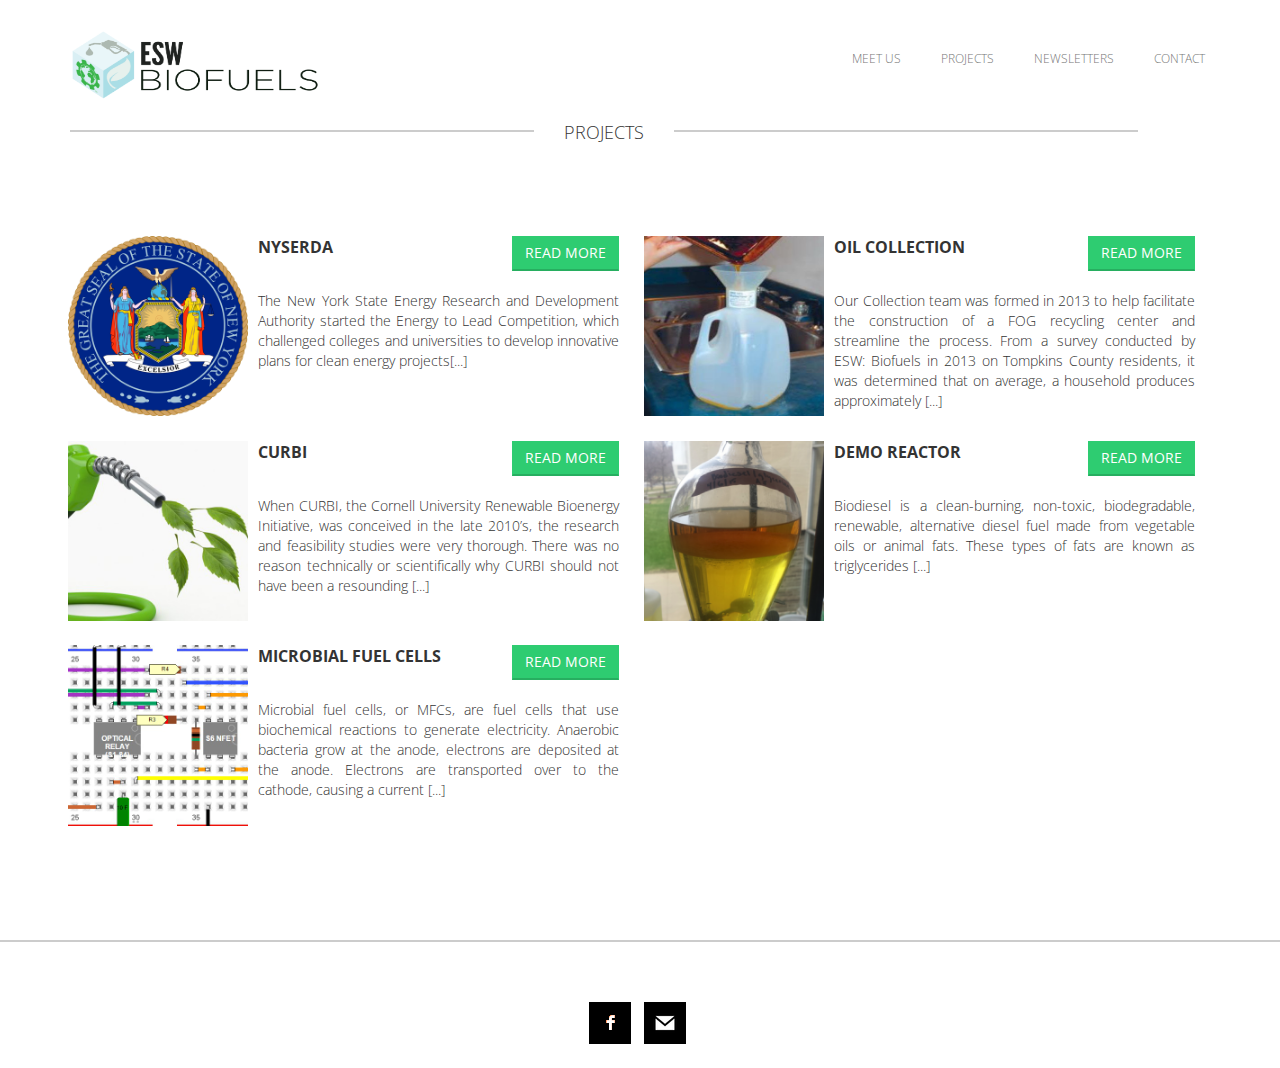
<file: projects.html>
<!DOCTYPE html>
<html lang="en">
    <head>
        <title>Projects</title>
        <meta name="keywords" content="" />
        <meta name="description" content="" />
<!--

Urbanic Template

http://www.templatemo.com/tm-395-urbanic

-->
        <meta charset="UTF-8">
        <meta name="viewport" content="width=device-width, initial-scale=1.0">
        <!--<link rel="shortcut icon" href="PUT YOUR FAVICON HERE">-->
        
        <!-- Google Web Font Embed -->
        <link href='http://fonts.googleapis.com/css?family=Open+Sans:400,300,300italic,400italic,600,600italic,700,700italic,800,800italic' rel='stylesheet' type='text/css'>
        
        <!-- Bootstrap core CSS -->
        <link href="css/bootstrap.css" rel='stylesheet' type='text/css'>


        <!-- Custom styles for this template -->
        <link href="js/colorbox/colorbox.css"  rel='stylesheet' type='text/css'>
        <link href="css/templatemo_style.css"  rel='stylesheet' type='text/css'>


        <!-- HTML5 shim and Respond.js IE8 support of HTML5 elements and media queries -->
        <!--[if lt IE 9]>
          <script src="https://oss.maxcdn.com/libs/html5shiv/3.7.0/html5shiv.js"></script>
          <script src="https://oss.maxcdn.com/libs/respond.js/1.3.0/respond.min.js"></script>
        <![endif]-->
    </head>
    
    <body>

        <!--<div class="templatemo-top-bar" id="templatemo-top">
            <div class="container">
                <div class="subheader">
                    <div id="phone" class="pull-left">
                            <img src="images/phone.png" alt="phone"/>
                            090-080-0110
                    </div> 
                    <div id="email" class="pull-right">
                            <img src="images/email.png" alt="email"/>
                            info@company.com
                    </div>
                </div>
            </div>
        </div>-->
        <div class="templatemo-top-menu">
            <div class="container">
                <!-- Static navbar -->
                <div class="navbar navbar-default" role="navigation">
                    <div class="container">
                        <div class="navbar-header">
                                <button type="button" class="navbar-toggle" data-toggle="collapse" data-target=".navbar-collapse">
                                <span class="sr-only">Toggle navigation</span>
                                <span class="icon-bar"></span>
                                <span class="icon-bar"></span>
                                <span class="icon-bar"></span>
                                </button>
                                <a href="index.html" class="navbar-brand"><img src="images/eswbiofuels_logo2.png" alt="Urbanic Template" title="Urbanic Template" width="250" height="70"/></a>
                        </div>
                        <div class="navbar-collapse collapse" id="templatemo-nav-bar">
                            <ul class="nav navbar-nav navbar-right" style="margin-top: 40px;">
                                <li><a href="meetus.html">MEET US</a></li>
                                <li><a rel="nofollow" href="projects.html" 
                                        class="external-link" target="_parent">PROJECTS</a></li>
                                <li><a rel="nofollow" href="https://drive.google.com/folderview?id=0B9MjY1DA6tk5eU5RSndIZmNMaGM&usp=sharing" 
                                        class="external-link" target="_parent">NEWSLETTERS</a></li>
                                <li><a rel="nofollow" href="http://goo.gl/forms/i6sugMZjjf" 
                                        class="external-link" target="_parent">CONTACT</a></li>
                                
                            </ul>
                        </div><!--/.nav-collapse -->
                    </div><!--/.container-fluid -->
                </div><!--/.navbar -->
            </div> <!-- /container -->
        </div>


                <div id="templatemo-blog">
            <div class="container">
                <div class="row">
                    <div class="templatemo-line-header" style="margin-top: 0px;" >
                        <div class="text-center">
                            <hr class="team_hr team_hr_left hr_gray"/><span class="span_blog txt_darkgrey">PROJECTS</span>
                            <hr class="team_hr team_hr_right hr_gray" />
                        </div>
                    </div>
                    <br class="clearfix"/>
                </div>
                
                <div class="blog_box">
                    <div class="col-sm-5 col-md-6 blog_post">
                        <ul class="list-inline">
                            <li class="col-md-4">
                                <a href="nyserda.html">
                                    <img class="img-responsive" src="images/nyseal.png" alt="gallery 1" />
                                </a>
                            </li>
                            <li  class="col-md-8">
                                <div class="pull-left">
                                    <span class="blog_header">NYSERDA</span><br/>
                                </div>
                                <div class="pull-right">
                                    <a class="btn btn-green" href="nyserda.html" role="button">READ MORE</a>
                                </div>
                                <div class="clearfix"> </div>
                                <p class="blog_text">
                                    The New York State Energy Research and Development Authority started the Energy to Lead Competition, which challenged colleges and universities to develop innovative plans for clean energy projects[...]
                                </p>
                            </li>
                        </ul>
                    </div> <!-- /.blog_post 1 -->
                    
                    <div class="col-sm-5 col-md-6 blog_post">
                        <ul class="list-inline">
                            <li class="col-md-4"><a href="collection.html">
                                <img class="img-responsive" src="images/oil.jpg" alt="gallery 2" /></a>
                            </li>
                            <li class="col-md-8">
                                <div class="pull-left">
                                    <span class="blog_header">OIL COLLECTION</span><br/>
                                    
                                </div>
                                <div class="pull-right">
                                    <a class="btn btn-green" href="collection.html" role="button">READ MORE</a>
                                </div>
                                <div class="clearfix"> </div>
                                <p class="blog_text">
                                        Our Collection team was formed in 2013 to help facilitate the construction of a FOG recycling center and streamline the process. From a survey conducted by ESW: Biofuels in 2013 on Tompkins County residents, it was determined that on average, a household produces approximately [...]
                                </p>
                            </li>
                        </ul>   
                    </div><!-- /.blog_post 2 -->
                    
                    <div class="templatemo_clear"></div>
                    
                    <div class="col-sm-5 col-md-6 blog_post">
                        <ul class="list-inline">
                            <li class="col-md-4"><a href="curbi.html">
                                <img class="img-responsive" src="images/leafnozzle.jpg" alt="gallery 3" /></a>
                            </li>
                            <li class="col-md-8">
                                <div class="pull-left">
                                    <span class="blog_header">CURBI</span><br/>
                                   
                                </div>
                                <div class="pull-right">
                                    <a class="btn btn-green" href="curbi.html" role="button">READ MORE</a>
                                </div>
                                <div class="clearfix"> </div>
                                <p class="blog_text">
                                        When CURBI, the Cornell University Renewable Bioenergy Initiative, was conceived in the late 2010’s, the research and feasibility studies were very thorough. There was no reason technically or scientifically why CURBI should not have been a resounding [...]
                                </p>
                            </li>
                        </ul>   
                    </div><!-- /.blog_post 3 -->
                    
                    <div class="col-sm-5 col-md-6 blog_post">
                        <ul class="list-inline">
                            <li class="col-md-4">
                                <a href="demoreactor.html">
                                    <img class="img-responsive" src="images/reactorc.png"  alt="gallery 4" />
                                </a>
                            </li>
                            <li class="col-md-8">
                                <div class="pull-left">
                                    <span class="blog_header">DEMO REACTOR</span><br/>
                                   
                                </div>
                                <div class="pull-right">
                                    <a class="btn btn-green" href="demoreactor.html" role="button">READ MORE</a>
                                </div>
                                <div class="clearfix"> </div>
                                <p class="blog_text">
                                    Biodiesel is a clean-burning, non-toxic, biodegradable, renewable, alternative diesel fuel made from vegetable oils or animal fats. These types of fats are known as triglycerides [...]
                                </p>
                            </li>
                        </ul>
                    </div> <!-- /.blog_post 4 -->

                    <div class="col-sm-5 col-md-6 blog_post">
                        <ul class="list-inline">
                            <li class="col-md-4">
                                <a href="mfc.html">
                                    <img class="img-responsive" src="images/breadboardcrop.jpg"  alt="gallery 4" />
                                </a>
                            </li>
                            <li class="col-md-8">
                                <div class="pull-left">
                                    <span class="blog_header">MICROBIAL FUEL CELLS</span><br/>
                                   
                                </div>
                                <div class="pull-right">
                                    <a class="btn btn-green" href="mfc.html" role="button">READ MORE</a>
                                </div>
                                <div class="clearfix"> </div>
                                <p class="blog_text">
                                    Microbial fuel cells, or MFCs, are fuel cells that use biochemical reactions to generate electricity. Anaerobic bacteria grow at the anode, electrons are deposited at the anode. Electrons are transported over to the cathode, causing a current [...]
                                </p>
                            </li>
                        </ul>
                    </div> <!-- /.blog_post 5 -->
                    
                </div>


            </div>

                        <div class="templatemo-footer" >
            <div class="container">
                <div class="row">
                    <div class="text-center">

                        <div class="footer_container">
                            <ul class="list-inline">
                                <li>
                                    <a href="https://facebook.com/eswbiofuels">
                                        <span class="social-icon-fb"></span>
                                    </a>
                                </li>
                                <li>
                                    <a href="mailto:eswbiofuels@gmail.com">
                                        <span class="social-icon-email"></span>
                                    </a>
                                </li>
                            </ul>
                        </div>
                    </div>
                </div>
            </div>
        </div>
        </div>
</file>
<file: js/colorbox/colorbox.css>
/*
    Colorbox Core Style:
    The following CSS is consistent between example themes and should not be altered.
*/
#colorbox, #cboxOverlay, #cboxWrapper{position:absolute; top:0; left:0; z-index:9999; overflow:hidden;}
#cboxWrapper {max-width:none;}
#cboxOverlay{position:fixed; width:100%; height:100%;}
#cboxMiddleLeft, #cboxBottomLeft{clear:left;}
#cboxContent{position:relative;}
#cboxLoadedContent{overflow:auto; -webkit-overflow-scrolling: touch;}
#cboxTitle{margin:0;}
#cboxLoadingOverlay, #cboxLoadingGraphic{position:absolute; top:0; left:0; width:100%; height:100%;}
#cboxPrevious, #cboxNext, #cboxClose, #cboxSlideshow{cursor:pointer;}
.cboxPhoto{float:left; margin:auto; border:0; display:block; max-width:none; -ms-interpolation-mode:bicubic;}
.cboxIframe{width:100%; height:100%; display:block; border:0; padding:0; margin:0;}
#colorbox, #cboxContent, #cboxLoadedContent{box-sizing:content-box; -moz-box-sizing:content-box; -webkit-box-sizing:content-box;}

/* 
    User Style:
    Change the following styles to modify the appearance of Colorbox.  They are
    ordered & tabbed in a way that represents the nesting of the generated HTML.
*/
#cboxOverlay{background:url(images/overlay.png) repeat 0 0;}
#colorbox{outline:0;}
    #cboxTopLeft{width:21px; height:21px; background:url(images/controls.png) no-repeat -101px 0;}
    #cboxTopRight{width:21px; height:21px; background:url(images/controls.png) no-repeat -130px 0;}
    #cboxBottomLeft{width:21px; height:21px; background:url(images/controls.png) no-repeat -101px -29px;}
    #cboxBottomRight{width:21px; height:21px; background:url(images/controls.png) no-repeat -130px -29px;}
    #cboxMiddleLeft{width:21px; background:url(images/controls.png) left top repeat-y;}
    #cboxMiddleRight{width:21px; background:url(images/controls.png) right top repeat-y;}
    #cboxTopCenter{height:21px; background:url(images/border.png) 0 0 repeat-x;}
    #cboxBottomCenter{height:21px; background:url(images/border.png) 0 -29px repeat-x;}
    #cboxContent{background:#fff; overflow:hidden;}
        .cboxIframe{background:#fff;}
        #cboxError{padding:50px; border:1px solid #ccc;}
        #cboxLoadedContent{margin-bottom:28px;}
        #cboxTitle{position:absolute; bottom:4px; left:0; text-align:center; width:100%; color:#949494;}
        #cboxCurrent{position:absolute; bottom:4px; left:58px; color:#949494;}
        #cboxLoadingOverlay{background:url(images/loading_background.png) no-repeat center center;}
        #cboxLoadingGraphic{background:url(images/loading.gif) no-repeat center center;}

        /* these elements are buttons, and may need to have additional styles reset to avoid unwanted base styles */
        #cboxPrevious, #cboxNext, #cboxSlideshow, #cboxClose {border:0; padding:0; margin:0; overflow:visible; width:auto; background:none; }
        
        /* avoid outlines on :active (mouseclick), but preserve outlines on :focus (tabbed navigating) */
        #cboxPrevious:active, #cboxNext:active, #cboxSlideshow:active, #cboxClose:active {outline:0;}

        #cboxSlideshow{position:absolute; bottom:4px; right:30px; color:#0092ef;}
        #cboxPrevious{position:absolute; bottom:0; left:0; background:url(images/controls.png) no-repeat -75px 0; width:25px; height:25px; text-indent:-9999px;}
        #cboxPrevious:hover{background-position:-75px -25px;}
        #cboxNext{position:absolute; bottom:0; left:27px; background:url(images/controls.png) no-repeat -50px 0; width:25px; height:25px; text-indent:-9999px;}
        #cboxNext:hover{background-position:-50px -25px;}
        #cboxClose{position:absolute; bottom:0; right:0; background:url(images/controls.png) no-repeat -25px 0; width:25px; height:25px; text-indent:-9999px;}
        #cboxClose:hover{background-position:-25px -25px;}

/*
  The following fixes a problem where IE7 and IE8 replace a PNG's alpha transparency with a black fill
  when an alpha filter (opacity change) is set on the element or ancestor element.  This style is not applied to or needed in IE9.
  See: http://jacklmoore.com/notes/ie-transparency-problems/
*/
.cboxIE #cboxTopLeft,
.cboxIE #cboxTopCenter,
.cboxIE #cboxTopRight,
.cboxIE #cboxBottomLeft,
.cboxIE #cboxBottomCenter,
.cboxIE #cboxBottomRight,
.cboxIE #cboxMiddleLeft,
.cboxIE #cboxMiddleRight {
    filter: progid:DXImageTransform.Microsoft.gradient(startColorstr=#00FFFFFF,endColorstr=#00FFFFFF);
}
</file>
<file: css/templatemo_style.css>
/* 

Urbanic Template 

http://www.templatemo.com/tm-395-urbanic

*/

body, html { overflow-x:hidden; }

body {
    background-color: #ffffff;
    font-family:  'Open Sans', Arial, Helvetice Neue, sans-serif;
    font-size: 12px;
	
	font-weight: 300; 
	font-style: normal; 
	-webkit-font-smoothing: antialiased; /* Fix for webkit rendering */
	-webkit-text-size-adjust: 100%;
}

h1, h2, h3, h4, h5, h6, span, p { font-family: 'Open Sans', Arial, Helvetice Neue, sans-serif; }

* {
  -webkit-border-radius: 0 !important;
     -moz-border-radius: 0 !important;
          border-radius: 0 !important;
}

.templatemo_clear {
	clear: both;
}

.height30 {
	height: 30px;
}

.templatemo-top-bar {
    min-height: 40px;
    background-color:#eeeeee;
}

.templatemo-top-menu {
    min-height:110px;
    background-color:#ffffff;
    z-index: 5000;
    width:100%;
}

.templatemo-top-menu .navbar-toggle {
    margin-top: 38px;
}

.templatemo-top-menu .navbar-brand {
    padding: 0;
    margin: 30px 0 0 0;
}

/* ------ Carousel ----- */

#templatemo-carousel {
    background: url('../images/windmills.jpeg') no-repeat center center fixed; 
    -webkit-background-size: cover;
    -moz-background-size: cover;
    -o-background-size: cover;
    background-size: cover;
    overflow-x: hidden;
    margin-bottom:0;
    height: 500px;
}

#templatemo-carousel .carousel-caption {
    z-index: 10;
}

#templatemo-carousel .item {
    height: 500px;
}
#templatemo-carousel .carousel-inner > .item > img {
    position: absolute;
    min-width: 100%;
    height: 500px;
    left: 0;
    top: 0;
}

@media (min-width: 768px) {
    #templatemo-carousel .carousel-caption p {
        margin-bottom: 20px;
        line-height: 1.4;
        font-size: 21px;
    }

    #templatemo-carousel .carousel-caption {
        padding-bottom: 140px;
        right: 20%;
        left: 20%;
    }
}

@media (max-width: 768px) {
    #templatemo-carousel .carousel-caption {
        padding-bottom: 120px;
    }
}

@media (max-width: 1024px) {
    #templatemo-carousel {
        background: url('../images/templatemo_carousel_bg_s.jpg') no-repeat center center; 
        -webkit-background-size: cover;
        -moz-background-size: cover;
        -o-background-size: cover;
        background-size: cover;
        overflow-x: hidden;
        margin-bottom:0;
        height: 500px;
    }
}

/* ------ End of Carousel ----- */

/* ------ Welcome & Slogna ------ */
.templatemo-welcome {
    border-bottom: 1px solid #cccccc;
    min-height: 230px;
}

.templatemo-slogan {
    font-family:  'Open Sans', sans-serif;
    font-weight: normal;
    font-size: 42px;
    margin: 60px 0;
    color: #333333;
}

.templatemo-service {
    margin-bottom: 10px;
    margin-top: 10px;
}

.templatemo-service-item {
    font-family:  'Open Sans', sans-serif;
    margin-bottom: 10px;
    font-size: 20px;
}


.templatemo-service-item p {
    font-weight: lighter; 
    text-align: justify; 
    margin-top: 25px;
    font-size: 14px;
    color: #929292;
}

.subheader {
    font-family: 'Open Sans', sans-serif;
    font-weight: normal;
    margin-top: 12px;
    font-size: 12px;
    color: #e67e22;
}


.btn-orange {
    background-color: #ff7600;
    border-bottom:2px solid #d35400;
    -webkit-border-radius: 0;
    -moz-border-radius: 0;
    border-radius: 0;
    color:#ffffff;
}

.btn-orange:hover, .btn-orange:focus, .btn-orange:active, .btn-orange.active, .open .dropdown-toggle.btn-orange {
    background-color: #d35400;
    color:#ffffff;
}

.btn-green {
    background-color:#2ecc71;
    border-bottom:2px solid #27ae60;
    -webkit-border-radius: 0;
    -moz-border-radius: 0;
    border-radius: 0;
    color:#ffffff;
}

.btn-green:hover, .btn-green:focus, .btn-green:active, .btn-green.active, .open .dropdown-toggle.btn-green {
    background-color: #27ae60;
    color:#ffffff;
}

.nav > li > a {
    padding: 10px 20px;
}

.nav > li > a:hover,
.nav > li > a:focus {
    background-color: #ff7600;
    color:#fff;
}

.navbar-default .navbar-nav > li > a:hover,
.navbar-default .navbar-nav > li > a:focus {
    background-color: #38b449;
    color:#fff;
}


.nav > li > a {
    color: #929292;
}
.navbar-default {
    background-color:#fff;
    border:none;
}

.navbar-default .navbar-nav > .active > a,
.navbar-default .navbar-nav > .active > a:hover,
.navbar-default .navbar-nav > .active > a:focus {
    background-color: #38b449;
    color:#fff;
}

.navbar {
    margin-bottom: 0px;
}

.templatemo-service-item-header {
    margin-left: -10px; 
    padding: 16px 20px 20px; 
    font-weight: bold;
    display: inline-block;
}

.templatemo-header-orange {
    background-color:#ff7600;
    min-width: 298px;
    height: 67px;
    color: #fff; 

}

.team_hr {
    border: 1px solid #000; 
    width: 39.5%; 
    float: left;
}

.team_hr_left {
    margin-right: 30px;
    margin-left: 15px; 
}

.team_hr_right {
    margin-left: 30px;
}

.hr_gray {
    border: 1px solid #cccccc; 
}

.templatemo-team {
    background: url('../images/background.png') ; 
    font-family:  'Open Sans', sans-serif;
    min-height:590px;
    color:#ffffff;

}
.templatemo-line-header {
    margin-top:100px;
    margin-bottom:80px;
}

.member-thumb:hover .thumb-overlay {
    transition: all 0.3s ease-in-out 0s;
    visibility: visible;
    opacity: 1;
}

.member-thumb {
    position: relative;
    overflow: hidden;
}

.member-thumb .thumb-overlay {
    background-color: rgba(220, 157, 102, 0.8);
    position: absolute;
    visibility: hidden;
    padding-top: 35%;
    padding-left: 25%;
    height: 100%;
    width: 100%;
    opacity: 0;
    right: 0;
    top: 0;
}

.thumb-overlay a {
    float:left;
    margin-right: 5px;
}



.team-inner {
    margin-top:10px;
}

.team-inner-header {
    font-family: 'Open Sans', sans-serif;
    font-weight:600;
    font-size:16px;
}

.team-inner-subtext {
    font-weight:normal;
    font-size:12px;
}

.row_team {
    margin-left:-50px;
    margin-top:70px;
}

.row_team li {
    list-style: none;
}

.templatemo-project-box {
    background-size: cover;
    position: relative;
    overflow: hidden;
    cursor:pointer;
    height: 200px;
    width: 200px;
}

.templatemo-project-box:hover .project-overlay {
    transition: all 0.3s ease-in-out 0s;
    visibility: visible;
    opacity: 1;
}

.project-overlay {
    background : rgba(0,0,0,.75);
    border : 2px solid #ff7600;
    visibility: hidden;
    position: absolute;
    text-align:center;
    padding-top:40px;
    color: #ffffff;
    height: 100%;
    width: 100%;
    opacity: 0;
    right: 0;
    top: 0;
}


.project-overlay hr {
    width : 70%;
	
}

.templatemo-project-gallery li {
    margin:15px;
}

.txt_darkgrey {
    color: #333333;
}

.txt_green {
    color: #38B449;
}

.txt_slogan {
    font-size:14px; 
    color:#929292;
}

.templatemo-line-header span {
    font-size: 18px; 
    float :left; 
    margin-top: 10px;
}

.team_box  div {
    text-align: center; 
    padding-top: 100px;
}

.span_blog {
    margin-bottom: 80px;
}

.blog_post {
    color: #333333; 
    padding: 10px;
}

.blog_header {
    font-weight: bold; 
    font-size: 16px; 
}

.blog_text {
    text-align: justify; 
    font-size: 14px; 
    margin-top: 20px;
}

#templatemo-contact {
	margin-top:100px; 
	border-top: 1px solid #cccccc; 
	font-size:14px;
}
.templatemo-contact-map {
    margin-bottom: 15px;
    height: 378px;

}

.head_contact {
    padding-bottom:80px; 
    margin-bottom:0;
}

.contact_right img {
	margin-right:5px;
}

.contact_right form {
	padding-left:15px;
	padding-right:15px
}

.tweet_txt {
	border-left:2px solid #ffffff; 
	min-height:160px;
}

.twitter_user {
	color: #FFFF33; 
	font-size: 14px;
	float: right;
}

.templatemo-partners {
	border-top: 2px solid #cccccc;
}

.templatemo-partners .templatemo-partner-item {
    margin-bottom: 5px;
}

.templatemo-footer {
	border-top: 2px solid #cccccc; 
	margin-top: 100px;
}

.footer_container {
	margin-top:60px; 
	margin-bottom:20px;
}

.footer_bottom_content {
	margin: auto;
	margin-bottom: 30px;
	font-size: 14px;
	color:#333333;
}

.social-icon-fb {
    background: url('../images/blackfb.png') no-repeat;
    width: 42px;
    height: 42px;
    display: block;
}

a:hover .social-icon-fb {
    background: url('../images/greenfb.png') no-repeat;
}

.social-icon-email {
    background: url('../images/rsz_blackemail.png') no-repeat;
    width: 42px;
    height: 42px;
    display: block;
}

a:hover .social-icon-email {
    background: url('../images/rsz_greenemail.png') no-repeat;

}

.social-icon-rss {
    background: url('../images/social-icon-rss.png') no-repeat;
    width: 42px;
    height: 42px;
    display: block;
}

a:hover .social-icon-rss {
    background: url('../images/social-icon-rss-over.png') no-repeat;
}

.social-icon-twitter {
    background: url('../images/social-icon-twitter.png') no-repeat;
    width: 42px;
    height: 42px;
    display: block;
}

a:hover .social-icon-twitter {
    background: url('../images/social-icon-twitter-over.png') no-repeat;
}

.social-icon-linkedin {
    background: url('../images/social-icon-linkedin.png') no-repeat;
    width: 42px;
    height: 42px;
    display: block;
}

a:hover .social-icon-linkedin {
    background: url('../images/social-icon-linkedin-over.png') no-repeat;
}

.social-icon-dribbble {
    background: url('../images/social-icon-dribbble.png') no-repeat;
    width: 42px;
    height: 42px;
    display: block;
}

a:hover .social-icon-dribbble {
    background: url('../images/social-icon-dribbble-over.png') no-repeat;
}

ul.templatemo-project-gallery  li  a img:hover {
    border: 3px solid #ff7600;
}

.templatemo-gallery-category a {
	color:#333333; 
}

.templatemo-gallery-category a.active {
	color:#e67e22; 
	text-decoration:none;
}

.templatemo-gallery-category a:focus {
	color:#e67e22;
	text-decoration:none;	
}

.templatemo-gallery-category a:hover {
	color:#e67e22; 
	text-decoration:none;
}

.link_orange:hover {
    text-decoration:none;
}
.templatemo-project-gallery {         
    margin:0 0 0 0;
    margin-top:30px;
    margin-left: -40px;
}
.templatemo-project-gallery li {     
    list-style:none;
    margin-bottom:25px;           
}
.templatemo-project-gallery li img {
  cursor: pointer;
}

.templatemo-tweets {
    background-color: #8996a0;
    min-height:200px;
    font-family:  'Open Sans', sans-serif;
    font-size:20px;
    color:#ffffff;
    margin-top:100px;
}

.form-control {
    -webkit-border-radius: 0;
    -moz-border-radius: 0;
    border-radius: 0;
    -webkit-box-shadow: none;
    -moz-box-shadow: none;
    box-shadow: none;
    font-style: italic;
}

.btn_loadmore {
	margin-top:30px; 
	margin-bottom:80px;
}

.blog_box {
	margin-left: -12px;
}

@media (min-width:991px) and (max-width:1200px) {
    .templatemo-project-box, .project-overlay {
        height:170px;
        width:170px;
    }

    .templatemo-project-gallery {
        margin-left: -70px;
    }

    .templatemo-service-item-header {
        padding: 16px 10px 20px;
    }

    .templatemo-header-orange {
        min-width: 230px;
    }

    .team_box,  .team_box_over {
        height:220px;
        width:220px;
    }
	
}


@media (max-width:991px) {
    .team-inner {
        margin-top: 20px;
        margin-bottom: 20px;
    }
	
    .templatemo-btn-read-more {
        float:right;
        margin-bottom :40px; 
    }
}


@media (min-width:768px) and (max-width:990px) {
    .member-thumb .thumb-overlay {
        padding-left: 30%;
    }
    .templatemo-project-box , .project-overlay {
       height:130px;
       width:130px;
       padding-top: 0px;
    }

    .templatemo-project-gallery {
       margin-left: 10px; 
    }

    .blog_box{
       margin-right: -140px;
    }
}


@media (min-width: 768px) {
  .navbar-nav > li > a {
    padding-top: 9px;
    padding-bottom: 9px;
  } 
}

@media (max-width: 768px) {
    .member-thumb .thumb-overlay {
        padding-left: 40%;
       
    }
    .templatemo-btn-read-more {
            float:right;
            margin-bottom :40px; 
      }
}

@media (max-width: 380px) {
    .member-thumb .thumb-overlay {
            padding-left: 30%;

    }
	.templatemo-service-item-header {
		font-size: 16px;
		
		padding: 23px 10px 22px;
	}
	.templatemo-header-orange {
		min-width: 0px;
	}
	
}

@media (min-width:991px) and (max-width: 1200px) {
	 .team_hr {
		width: 37%; 
	}
}

@media (min-width:683px) and ( max-width: 991px) {
	 .team_hr {
		width: 33%;
	}
}

@media (min-width:585px) and ( max-width: 683px) {
        .member-thumb .thumb-overlay {
            padding-left: 25%;

        }
	 .team_hr {
		width: 30%;
	}
}

@media (min-width:536px) and ( max-width: 585px) {
	 .team_hr {
		width: 28%;
	}
}

@media  (min-width:410px) and  ( max-width: 536px) {
	 .team_hr {
		width: 21%;
	}
}

@media  ( max-width: 410px) {
	 .team_hr {
		width: 11%;
	}
}

    

#container {
    text-align: center;
}
a, figure {
    display: inline-block;
}
figcaption {
    margin: 10px 0 0 0;
    font-weight: bold;
    color: #000000;
}
figure {
    padding: 5px;
}
img:hover {
    transform: scale(1.1);
    -ms-transform: scale(1.1);
    -webkit-transform: scale(1.1);
    -moz-transform: scale(1.1);
    -o-transform: scale(1.1);
}
img {
    transition: transform 0.2s;
    -webkit-transition: -webkit-transform 0.2s;
    -moz-transition: -moz-transform 0.2s;
    -o-transition: -o-transform 0.2s;
}


html,body {
    margin: 0;
    padding: 0;
}
.slider {
    width: 1024px;
    margin: 2em auto;
    
}

.slider-wrapper {
    width: 100%;
    height: 400px;
    position: relative;
}

.slide {
    float: left;
    position: absolute;
    width: 100%;
    height: 100%;
    opacity: 0;
    transition: opacity 3s linear;
}

.slider-wrapper > .slide:first-child {
    opacity: 1;
}
</file>
